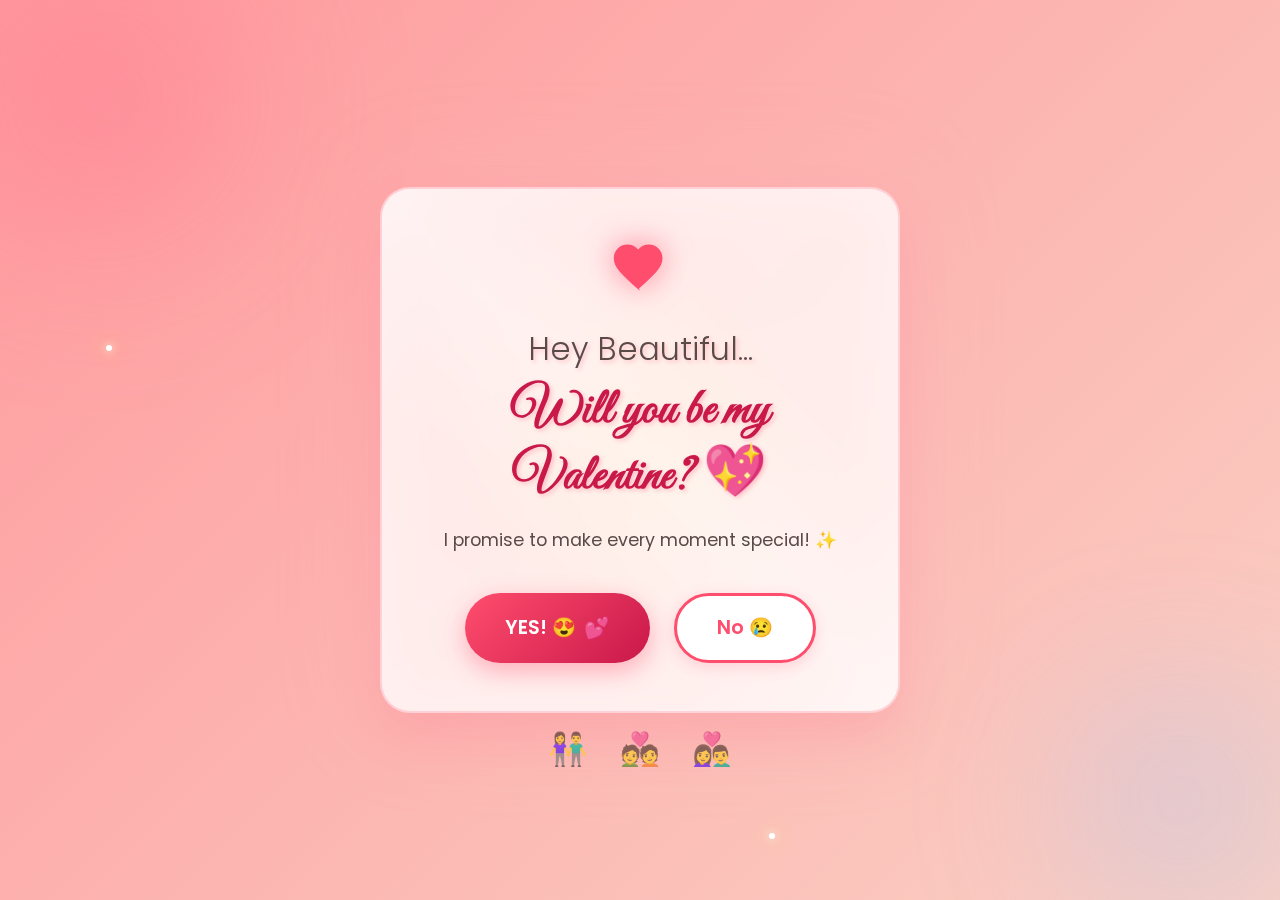
<file: index.html>
<!DOCTYPE html>
<html lang="en">

<head>
    <meta charset="UTF-8">
    <meta name="viewport" content="width=device-width, initial-scale=1.0">
    <title>💕 A Special Question For You 💕</title>
    <link rel="stylesheet" href="style.css">
    <link href="https://fonts.googleapis.com/css2?family=Dancing+Script:wght@700&family=Great+Vibes&family=Poppins:wght@300;400;500;600;700&display=swap" rel="stylesheet">
</head>

<body>
    <!-- Sparkle Effects -->
    <div class="sparkles" id="sparkles"></div>
    
    <!-- Floating Hearts Background -->
    <div class="background-hearts" id="background-hearts"></div>
    
    <!-- Glowing Orbs -->
    <div class="glow-orb orb-1"></div>
    <div class="glow-orb orb-2"></div>
    <div class="glow-orb orb-3"></div>

    <div class="container">
        <div class="glass-card">
            <!-- Animated Heart Icon -->
            <div class="heart-icon">
                <svg viewBox="0 0 32 32" class="heartbeat">
                    <path d="M16 28.72l-1.45-1.32C6.4 20.12 2 16.14 2 11.28 2 7.3 5.3 4 9.28 4c2.24 0 4.38 1.04 5.72 2.7C16.34 5.04 18.48 4 20.72 4 24.7 4 28 7.3 28 11.28c0 4.86-4.4 8.84-12.55 16.12L16 28.72z"/>
                </svg>
            </div>
            
            <!-- Main Title with Typewriter Effect -->
            <h1 class="title">
                <span class="line-1">Hey Beautiful...</span>
                <span class="line-2">Will you be my Valentine? 💖</span>
            </h1>
            
            <!-- Subtitle -->
            <p class="subtitle">I promise to make every moment special! ✨</p>

            <!-- Buttons Container -->
            <div class="buttons">
                <button id="yes-btn" class="btn yes-btn">
                    <span class="btn-text">YES! 😍</span>
                    <span class="btn-icon">💕</span>
                </button>
                <button id="no-btn" class="btn no-btn">
                    <span class="btn-text">No 😢</span>
                </button>
            </div>

            <!-- Funny Message Display -->
            <p id="funny-message" class="hidden"></p>
        </div>
        
        <!-- Decorative Elements -->
        <div class="floating-couples">
            <span>👫</span>
            <span>💑</span>
            <span>👩‍❤️‍👨</span>
        </div>
    </div>

    <script src="script.js"></script>
</body>

</html>
</file>
<file: style.css>
/* Google Fonts */
@import url('https://fonts.googleapis.com/css2?family=Dancing+Script:wght@700&family=Great+Vibes&family=Poppins:wght@300;400;500;600;700&display=swap');

:root {
  --primary-pink: #ff4d6d;
  --secondary-pink: #ff758f;
  --light-pink: #ffb3c1;
  --soft-pink: #fff0f3;
  --gold: #ffd700;
  --rose-gold: #e8a4b8;
  --deep-red: #c9184a;
  --text-dark: #2d2d2d;
  --text-soft: #5a4a4a;
  --glass-bg: rgba(255, 255, 255, 0.75);
  --glass-border: rgba(255, 182, 193, 0.5);
}

* {
  margin: 0;
  padding: 0;
  box-sizing: border-box;
}

body {
  font-family: 'Poppins', sans-serif;
  min-height: 100vh;
  display: flex;
  justify-content: center;
  align-items: center;
  background: linear-gradient(135deg, #ff9a9e 0%, #fad0c4 25%, #ffd1ff 50%, #c1e3ff 75%, #ffecd2 100%);
  background-size: 400% 400%;
  animation: gradientShift 15s ease infinite;
  overflow: hidden;
  position: relative;
}

@keyframes gradientShift {
  0% { background-position: 0% 50%; }
  50% { background-position: 100% 50%; }
  100% { background-position: 0% 50%; }
}

/* Glowing Orbs */
.glow-orb {
  position: fixed;
  border-radius: 50%;
  filter: blur(80px);
  opacity: 0.6;
  pointer-events: none;
  z-index: 0;
}

.orb-1 {
  width: 400px;
  height: 400px;
  background: radial-gradient(circle, #ff758f 0%, transparent 70%);
  top: -100px;
  left: -100px;
  animation: floatOrb 8s ease-in-out infinite;
}

.orb-2 {
  width: 300px;
  height: 300px;
  background: radial-gradient(circle, #a4c3f7 0%, transparent 70%);
  bottom: -50px;
  right: -50px;
  animation: floatOrb 10s ease-in-out infinite reverse;
}

.orb-3 {
  width: 250px;
  height: 250px;
  background: radial-gradient(circle, #ffd700 0%, transparent 70%);
  top: 50%;
  left: 50%;
  transform: translate(-50%, -50%);
  animation: pulseOrb 6s ease-in-out infinite;
}

@keyframes floatOrb {
  0%, 100% { transform: translate(0, 0); }
  50% { transform: translate(30px, 30px); }
}

@keyframes pulseOrb {
  0%, 100% { transform: translate(-50%, -50%) scale(1); opacity: 0.4; }
  50% { transform: translate(-50%, -50%) scale(1.2); opacity: 0.6; }
}

/* Sparkle Effects */
.sparkles {
  position: fixed;
  top: 0;
  left: 0;
  width: 100%;
  height: 100%;
  pointer-events: none;
  z-index: 1;
}

.sparkle {
  position: absolute;
  width: 6px;
  height: 6px;
  background: white;
  border-radius: 50%;
  animation: sparkle 2s ease-in-out infinite;
  box-shadow: 0 0 10px #fff, 0 0 20px #ffd700;
}

@keyframes sparkle {
  0%, 100% { opacity: 0; transform: scale(0); }
  50% { opacity: 1; transform: scale(1); }
}

/* Background Hearts */
.background-hearts {
  position: fixed;
  top: 0;
  left: 0;
  width: 100%;
  height: 100%;
  z-index: 1;
  pointer-events: none;
}

.heart {
  position: absolute;
  opacity: 0.7;
  animation: floatUp 6s linear infinite;
  bottom: -10vh;
  filter: drop-shadow(0 0 10px rgba(255, 75, 109, 0.5));
}

@keyframes floatUp {
  0% {
    transform: translateY(0) scale(0.5) rotate(0deg);
    opacity: 0;
  }
  10% {
    opacity: 0.8;
  }
  100% {
    transform: translateY(-120vh) scale(1.2) rotate(360deg);
    opacity: 0;
  }
}

/* Container */
.container {
  z-index: 10;
  width: 90%;
  max-width: 520px;
  text-align: center;
  position: relative;
}

/* Glassmorphism Card */
.glass-card {
  background: var(--glass-bg);
  backdrop-filter: blur(20px);
  -webkit-backdrop-filter: blur(20px);
  border: 2px solid var(--glass-border);
  border-radius: 30px;
  padding: 3rem 2.5rem;
  box-shadow: 
    0 25px 50px rgba(255, 75, 109, 0.15),
    0 0 100px rgba(255, 182, 193, 0.3),
    inset 0 0 60px rgba(255, 255, 255, 0.3);
  transition: all 0.4s cubic-bezier(0.175, 0.885, 0.32, 1.275);
  position: relative;
  overflow: hidden;
}

.glass-card::before {
  content: '';
  position: absolute;
  top: -50%;
  left: -50%;
  width: 200%;
  height: 200%;
  background: linear-gradient(
    45deg,
    transparent 40%,
    rgba(255, 255, 255, 0.3) 50%,
    transparent 60%
  );
  animation: shimmer 3s ease-in-out infinite;
}

@keyframes shimmer {
  0% { transform: translateX(-100%) rotate(45deg); }
  100% { transform: translateX(100%) rotate(45deg); }
}

.glass-card:hover {
  transform: translateY(-10px) scale(1.02);
  box-shadow: 
    0 35px 60px rgba(255, 75, 109, 0.2),
    0 0 120px rgba(255, 182, 193, 0.4),
    inset 0 0 80px rgba(255, 255, 255, 0.4);
}

/* Heart Icon */
.heart-icon {
  margin-bottom: 1.5rem;
}

.heart-icon svg {
  width: 60px;
  height: 60px;
  fill: var(--primary-pink);
  filter: drop-shadow(0 0 15px rgba(255, 75, 109, 0.6));
}

.heartbeat {
  animation: heartbeat 1.2s ease-in-out infinite;
}

@keyframes heartbeat {
  0%, 100% { transform: scale(1); }
  15% { transform: scale(1.15); }
  30% { transform: scale(1); }
  45% { transform: scale(1.1); }
  60% { transform: scale(1); }
}

/* Title */
.title {
  font-family: 'Great Vibes', cursive;
  font-size: 3.2rem;
  color: var(--deep-red);
  margin-bottom: 1rem;
  text-shadow: 2px 2px 4px rgba(255, 75, 109, 0.3);
  line-height: 1.3;
  position: relative;
  z-index: 1;
}

.title .line-1 {
  display: block;
  font-size: 2rem;
  color: var(--text-soft);
  font-family: 'Poppins', sans-serif;
  font-weight: 300;
  margin-bottom: 0.5rem;
  animation: fadeInDown 1s ease-out;
}

.title .line-2 {
  display: block;
  animation: fadeInUp 1s ease-out 0.3s both;
}

@keyframes fadeInDown {
  from {
    opacity: 0;
    transform: translateY(-30px);
  }
  to {
    opacity: 1;
    transform: translateY(0);
  }
}

@keyframes fadeInUp {
  from {
    opacity: 0;
    transform: translateY(30px);
  }
  to {
    opacity: 1;
    transform: translateY(0);
  }
}

/* Subtitle */
.subtitle {
  font-size: 1.1rem;
  color: var(--text-soft);
  margin-bottom: 2.5rem;
  font-weight: 400;
  position: relative;
  z-index: 1;
  animation: fadeIn 1s ease-out 0.6s both;
}

@keyframes fadeIn {
  from { opacity: 0; }
  to { opacity: 1; }
}

/* Buttons */
.buttons {
  display: flex;
  justify-content: center;
  gap: 1.5rem;
  position: relative;
  min-height: 70px;
  z-index: 1;
}

.btn {
  padding: 16px 40px;
  font-size: 1.2rem;
  border: none;
  border-radius: 50px;
  cursor: pointer;
  transition: all 0.3s cubic-bezier(0.175, 0.885, 0.32, 1.275);
  font-family: 'Poppins', sans-serif;
  font-weight: 600;
  position: relative;
  overflow: hidden;
  display: flex;
  align-items: center;
  gap: 8px;
}

.btn::before {
  content: '';
  position: absolute;
  top: 0;
  left: -100%;
  width: 100%;
  height: 100%;
  background: linear-gradient(90deg, transparent, rgba(255, 255, 255, 0.4), transparent);
  transition: left 0.5s;
}

.btn:hover::before {
  left: 100%;
}

/* Yes Button */
.yes-btn {
  background: linear-gradient(135deg, var(--primary-pink) 0%, var(--deep-red) 100%);
  color: white;
  box-shadow: 
    0 8px 25px rgba(255, 75, 109, 0.4),
    0 0 0 0 rgba(255, 75, 109, 0.5);
  animation: pulseGlow 2s ease-in-out infinite;
}

.yes-btn:hover {
  transform: scale(1.1) translateY(-3px);
  box-shadow: 
    0 15px 35px rgba(255, 75, 109, 0.5),
    0 0 30px rgba(255, 75, 109, 0.4);
}

.yes-btn .btn-icon {
  font-size: 1.3rem;
  animation: wiggle 1s ease-in-out infinite;
}

@keyframes pulseGlow {
  0%, 100% {
    box-shadow: 
      0 8px 25px rgba(255, 75, 109, 0.4),
      0 0 0 0 rgba(255, 75, 109, 0.5);
  }
  50% {
    box-shadow: 
      0 8px 25px rgba(255, 75, 109, 0.4),
      0 0 20px 10px rgba(255, 75, 109, 0.2);
  }
}

@keyframes wiggle {
  0%, 100% { transform: rotate(0deg); }
  25% { transform: rotate(-10deg); }
  75% { transform: rotate(10deg); }
}

/* No Button */
.no-btn {
  background: white;
  color: var(--primary-pink);
  border: 3px solid var(--primary-pink);
  box-shadow: 0 4px 15px rgba(255, 75, 109, 0.2);
  transition: all 0.2s cubic-bezier(0.175, 0.885, 0.32, 1.275);
  z-index: 1000;
}

.no-btn:hover {
  background: var(--soft-pink);
}

/* Thought Bubble */
.thought-bubble {
  position: fixed;
  background: linear-gradient(135deg, #fff 0%, #fff5f7 100%);
  padding: 12px 20px;
  border-radius: 25px;
  border: 2px solid var(--primary-pink);
  color: var(--deep-red);
  font-weight: 600;
  font-size: 0.95rem;
  pointer-events: none;
  z-index: 1001;
  box-shadow: 
    0 8px 25px rgba(255, 75, 109, 0.25),
    0 0 20px rgba(255, 182, 193, 0.3);
  white-space: nowrap;
  animation: popIn 0.4s cubic-bezier(0.175, 0.885, 0.32, 1.275);
  max-width: 250px;
}

.thought-bubble::before {
  content: '';
  position: absolute;
  bottom: -10px;
  left: 50%;
  transform: translateX(-50%);
  border-width: 10px 10px 0;
  border-style: solid;
  border-color: var(--primary-pink) transparent transparent transparent;
}

.thought-bubble::after {
  content: '';
  position: absolute;
  bottom: -6px;
  left: 50%;
  transform: translateX(-50%);
  border-width: 8px 8px 0;
  border-style: solid;
  border-color: white transparent transparent transparent;
}

@keyframes popIn {
  from {
    opacity: 0;
    transform: scale(0.3) translateY(20px);
  }
  to {
    opacity: 1;
    transform: scale(1) translateY(0);
  }
}

/* Hidden Message */
.hidden {
  display: none;
  margin-top: 1.5rem;
  color: var(--deep-red);
  font-weight: 600;
  font-size: 1rem;
  animation: fadeIn 0.5s ease;
}

/* Floating Couples */
.floating-couples {
  position: absolute;
  bottom: -60px;
  left: 50%;
  transform: translateX(-50%);
  display: flex;
  gap: 2rem;
  font-size: 2rem;
  opacity: 0.7;
  animation: floatCouples 3s ease-in-out infinite;
}

.floating-couples span {
  animation: bounce 2s ease-in-out infinite;
}

.floating-couples span:nth-child(2) {
  animation-delay: 0.3s;
}

.floating-couples span:nth-child(3) {
  animation-delay: 0.6s;
}

@keyframes floatCouples {
  0%, 100% { transform: translateX(-50%) translateY(0); }
  50% { transform: translateX(-50%) translateY(-10px); }
}

@keyframes bounce {
  0%, 100% { transform: translateY(0); }
  50% { transform: translateY(-15px); }
}

/* ========== SUCCESS PAGE STYLES ========== */
.success-body {
  overflow-y: auto;
  overflow-x: hidden;
}

.success-card {
  background: linear-gradient(135deg, rgba(255, 255, 255, 0.9) 0%, rgba(255, 240, 243, 0.9) 100%);
  max-height: 85vh;
  overflow-y: auto;
  margin: 2rem 0;
}

.success-title {
  font-family: 'Great Vibes', cursive;
  font-size: 3.5rem;
  color: var(--deep-red);
  text-shadow: 2px 2px 4px rgba(255, 75, 109, 0.3);
  animation: successPulse 1.5s ease-in-out infinite;
}

@keyframes successPulse {
  0%, 100% { transform: scale(1); }
  50% { transform: scale(1.05); }
}

.success-message {
  font-size: 1.4rem;
  color: var(--text-soft);
  margin-top: 1rem;
  font-weight: 400;
}

.emoji-rain {
  font-size: 3rem;
  margin-top: 2rem;
  display: flex;
  justify-content: center;
  gap: 1rem;
}

.emoji-rain span {
  animation: emojiBounce 1s ease-in-out infinite;
}

.emoji-rain span:nth-child(1) { animation-delay: 0s; }
.emoji-rain span:nth-child(2) { animation-delay: 0.1s; }
.emoji-rain span:nth-child(3) { animation-delay: 0.2s; }
.emoji-rain span:nth-child(4) { animation-delay: 0.3s; }
.emoji-rain span:nth-child(5) { animation-delay: 0.4s; }

@keyframes emojiBounce {
  0%, 100% { transform: translateY(0) rotate(0deg); }
  25% { transform: translateY(-20px) rotate(-10deg); }
  75% { transform: translateY(-20px) rotate(10deg); }
}

/* Love Letter Section */
.love-letter {
  margin-top: 2rem;
  padding: 1.5rem;
  background: rgba(255, 255, 255, 0.5);
  border-radius: 15px;
  border: 1px dashed var(--primary-pink);
}

.love-letter p {
  font-family: 'Dancing Script', cursive;
  font-size: 1.3rem;
  color: var(--text-soft);
  line-height: 1.8;
}

/* Ring Animation */
.ring-container {
  margin: 2rem 0;
  font-size: 4rem;
  animation: ringShine 2s ease-in-out infinite;
}

@keyframes ringShine {
  0%, 100% { 
    transform: rotate(-15deg) scale(1);
    filter: drop-shadow(0 0 10px rgba(255, 215, 0, 0.5));
  }
  50% { 
    transform: rotate(15deg) scale(1.1);
    filter: drop-shadow(0 0 30px rgba(255, 215, 0, 0.8));
  }
}

/* Responsive Design */
@media (max-width: 600px) {
  .title {
    font-size: 2.5rem;
  }
  
  .title .line-1 {
    font-size: 1.5rem;
  }
  
  .btn {
    padding: 14px 30px;
    font-size: 1rem;
  }
  
  .glass-card {
    padding: 2rem 1.5rem;
    border-radius: 25px;
  }
  
  .buttons {
    flex-direction: column;
    align-items: center;
    gap: 1rem;
  }
  
  .floating-couples {
    font-size: 1.5rem;
    gap: 1rem;
  }
  
  .success-title {
    font-size: 2.8rem;
  }
  
  .heart-icon svg {
    width: 50px;
    height: 50px;
  }
}

/* Extra small devices */
@media (max-width: 380px) {
  .title {
    font-size: 2rem;
  }
  
  .title .line-1 {
    font-size: 1.2rem;
  }
  
  .subtitle {
    font-size: 0.95rem;
  }
}
</file>
